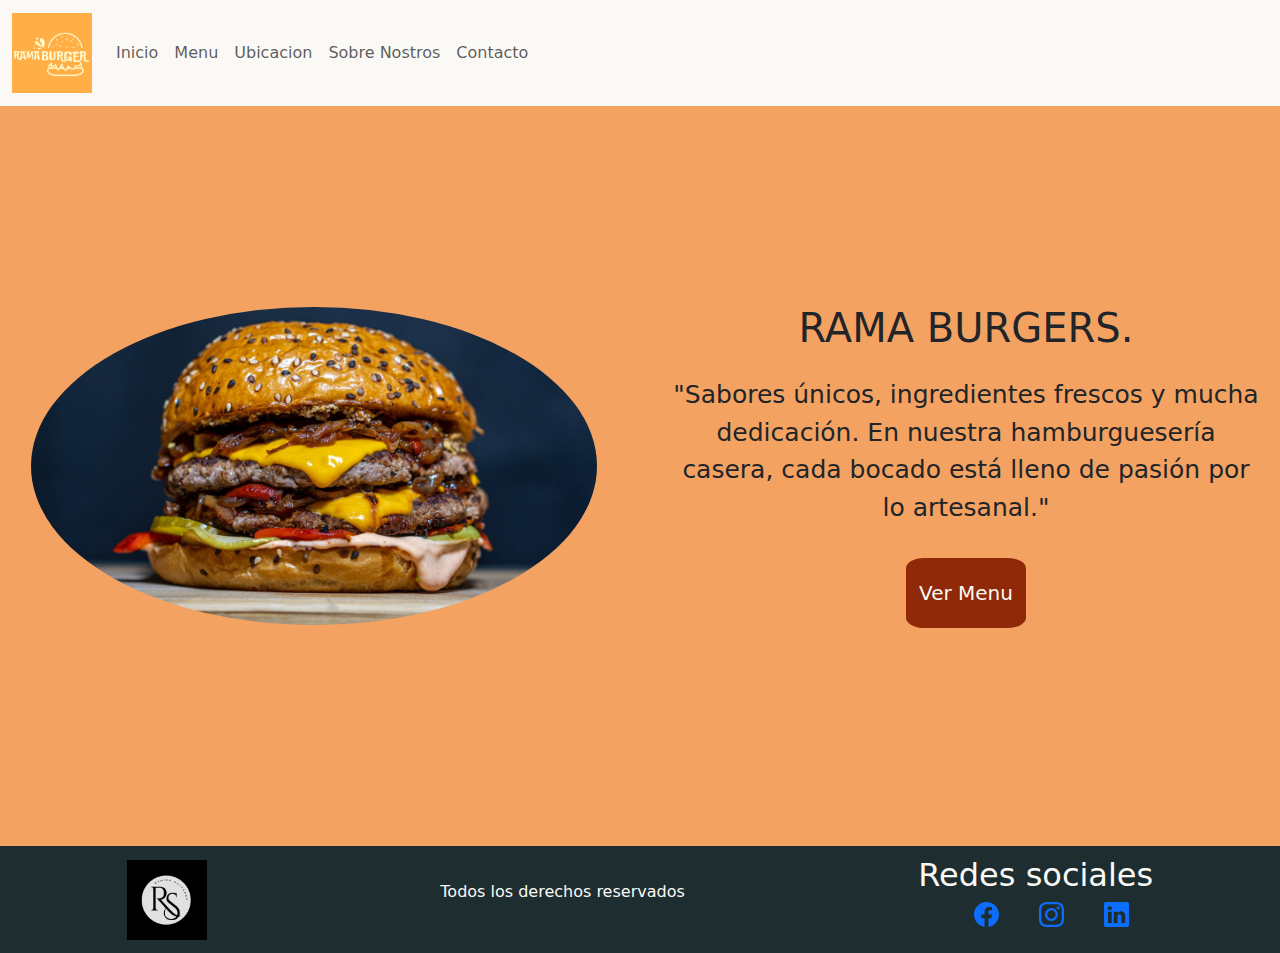
<file: index.html>
<!DOCTYPE html>
<html lang="en">
<head>
    <meta charset="UTF-8">
    <meta name="viewport" content="width=device-width, initial-scale=1.0">
    <title>Inicio</title>

    <!-- link css -->
    <link rel="stylesheet" href="css/main.css">

    <!-- link bootstrap -->
    <link href="https://cdn.jsdelivr.net/npm/bootstrap@5.3.3/dist/css/bootstrap.min.css" rel="stylesheet" integrity="sha384-QWTKZyjpPEjISv5WaRU9OFeRpok6YctnYmDr5pNlyT2bRjXh0JMhjY6hW+ALEwIH" crossorigin="anonymous">


</head>
<body class="body-bg">

    <!-- header barra de navegacion -->

    <nav class="navbar navbar-expand-lg bg-header">
        <div class="container-fluid">
            <a class="navbar-brand" href="#">
                <img src="img/ramaburger_logo.png" alt="Logo hamburgueseria RamaBurger" class="logo-rm">
            </a>
            <button class="navbar-toggler" type="button" data-bs-toggle="collapse" data-bs-target="#navbarSupportedContent" aria-controls="navbarSupportedContent" aria-expanded="false" aria-label="Toggle navigation">
                <span class="navbar-toggler-icon"></span>
            </button>
            <div class="collapse navbar-collapse" id="navbarSupportedContent">
                <ul class="navbar-nav me-auto mb-2 mb-lg-0">
                    <li class="nav-item">
                        <a class="nav-link" href="index.html">Inicio</a>
                    </li>
                    <li class="nav-item">
                        <a class="nav-link" href="pages/menu.html">Menu</a>
                    </li>
                    <li class="nav-item">
                        <a class="nav-link" href="pages/ubicacion.html">Ubicacion</a>
                    </li>
                    <li class="nav-item">
                        <a class="nav-link" href="pages/sobre.html">Sobre Nostros</a>
                    </li>
                    <li class="nav-item">
                        <a class="nav-link" href="pages/contacto.html">Contacto</a>
                    </li>
                </ul>
            </div>
        </div>
    </nav>

    <!-- Main -->
    <main class="main-index">
        <div class="imagen-main">
            <img src="img/hm-main.jpg" alt="Imagen de presentacion de hamburgueseria">
        </div>
        <div class="text-main">
            <h1>RAMA BURGERS.</h1>
            <p>"Sabores únicos, ingredientes frescos y mucha dedicación. En nuestra hamburguesería casera, cada bocado está lleno de pasión por lo artesanal."</p>
            <button><a href="pages/menu.html">Ver Menu</a></button>
        </div>
    </main>

    <!-- footer -->
    <footer>
        <div class="logo-footer">
            <img src="img/logo-footer.png" alt="Imagen de logo de marca del desarrollador">
        </div>
        <div>
            <p>Todos los derechos reservados</p>
        </div>
        <div class="redes">
            <h2>Redes sociales</h2>
            <ul>
                <li><a href="https://www.facebook.com/?locale=es_LA" target="_blank"><svg xmlns="http://www.w3.org/2000/svg" width="25" height="25" fill="currentColor" class="bi bi-facebook" viewBox="0 0 16 16">
                    <path d="M16 8.049c0-4.446-3.582-8.05-8-8.05C3.58 0-.002 3.603-.002 8.05c0 4.017 2.926 7.347 6.75 7.951v-5.625h-2.03V8.05H6.75V6.275c0-2.017 1.195-3.131 3.022-3.131.876 0 1.791.157 1.791.157v1.98h-1.009c-.993 0-1.303.621-1.303 1.258v1.51h2.218l-.354 2.326H9.25V16c3.824-.604 6.75-3.934 6.75-7.951"/>
                  </svg></a></li>
                <li><a href="https://www.instagram.com/?hl=es" target="_blank"><svg xmlns="http://www.w3.org/2000/svg" width="25" height="25" fill="currentColor" class="bi bi-instagram" viewBox="0 0 16 16">
                    <path d="M8 0C5.829 0 5.556.01 4.703.048 3.85.088 3.269.222 2.76.42a3.9 3.9 0 0 0-1.417.923A3.9 3.9 0 0 0 .42 2.76C.222 3.268.087 3.85.048 4.7.01 5.555 0 5.827 0 8.001c0 2.172.01 2.444.048 3.297.04.852.174 1.433.372 1.942.205.526.478.972.923 1.417.444.445.89.719 1.416.923.51.198 1.09.333 1.942.372C5.555 15.99 5.827 16 8 16s2.444-.01 3.298-.048c.851-.04 1.434-.174 1.943-.372a3.9 3.9 0 0 0 1.416-.923c.445-.445.718-.891.923-1.417.197-.509.332-1.09.372-1.942C15.99 10.445 16 10.173 16 8s-.01-2.445-.048-3.299c-.04-.851-.175-1.433-.372-1.941a3.9 3.9 0 0 0-.923-1.417A3.9 3.9 0 0 0 13.24.42c-.51-.198-1.092-.333-1.943-.372C10.443.01 10.172 0 7.998 0zm-.717 1.442h.718c2.136 0 2.389.007 3.232.046.78.035 1.204.166 1.486.275.373.145.64.319.92.599s.453.546.598.92c.11.281.24.705.275 1.485.039.843.047 1.096.047 3.231s-.008 2.389-.047 3.232c-.035.78-.166 1.203-.275 1.485a2.5 2.5 0 0 1-.599.919c-.28.28-.546.453-.92.598-.28.11-.704.24-1.485.276-.843.038-1.096.047-3.232.047s-2.39-.009-3.233-.047c-.78-.036-1.203-.166-1.485-.276a2.5 2.5 0 0 1-.92-.598 2.5 2.5 0 0 1-.6-.92c-.109-.281-.24-.705-.275-1.485-.038-.843-.046-1.096-.046-3.233s.008-2.388.046-3.231c.036-.78.166-1.204.276-1.486.145-.373.319-.64.599-.92s.546-.453.92-.598c.282-.11.705-.24 1.485-.276.738-.034 1.024-.044 2.515-.045zm4.988 1.328a.96.96 0 1 0 0 1.92.96.96 0 0 0 0-1.92m-4.27 1.122a4.109 4.109 0 1 0 0 8.217 4.109 4.109 0 0 0 0-8.217m0 1.441a2.667 2.667 0 1 1 0 5.334 2.667 2.667 0 0 1 0-5.334"/>
                  </svg></a></li>
                <li><a href="https://ar.linkedin.com" target="_blank"><svg xmlns="http://www.w3.org/2000/svg" width="25" height="25" fill="currentColor" class="bi bi-linkedin" viewBox="0 0 16 16">
                    <path d="M0 1.146C0 .513.526 0 1.175 0h13.65C15.474 0 16 .513 16 1.146v13.708c0 .633-.526 1.146-1.175 1.146H1.175C.526 16 0 15.487 0 14.854zm4.943 12.248V6.169H2.542v7.225zm-1.2-8.212c.837 0 1.358-.554 1.358-1.248-.015-.709-.52-1.248-1.342-1.248S2.4 3.226 2.4 3.934c0 .694.521 1.248 1.327 1.248zm4.908 8.212V9.359c0-.216.016-.432.08-.586.173-.431.568-.878 1.232-.878.869 0 1.216.662 1.216 1.634v3.865h2.401V9.25c0-2.22-1.184-3.252-2.764-3.252-1.274 0-1.845.7-2.165 1.193v.025h-.016l.016-.025V6.169h-2.4c.03.678 0 7.225 0 7.225z"/>
                  </svg></a></li>
            </ul>
        </div>
    </footer>























    <!-- script bootstrap -->
    <script src="https://cdn.jsdelivr.net/npm/bootstrap@5.3.3/dist/js/bootstrap.bundle.min.js" integrity="sha384-YvpcrYf0tY3lHB60NNkmXc5s9fDVZLESaAA55NDzOxhy9GkcIdslK1eN7N6jIeHz" crossorigin="anonymous"></script>
</body>
</html>
</file>
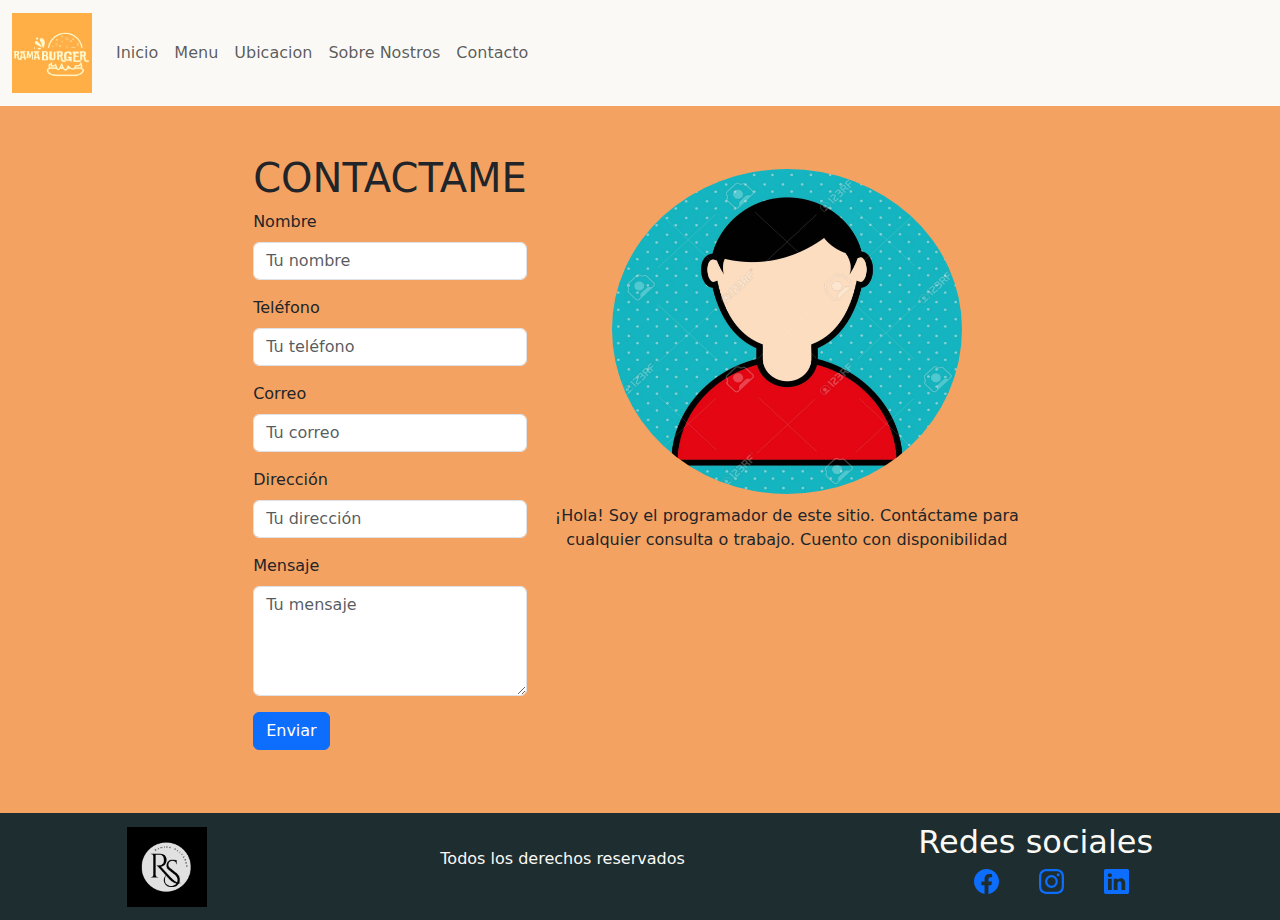
<file: pages/contacto.html>
<!DOCTYPE html>
<html lang="en">
<head>
    <meta charset="UTF-8">
    <meta name="viewport" content="width=device-width, initial-scale=1.0">
    <title>Contacto</title>

    <!-- link css -->
    <link rel="stylesheet" href="../css/main.css">
    <!-- link bootstrap -->
    <link href="https://cdn.jsdelivr.net/npm/bootstrap@5.3.3/dist/css/bootstrap.min.css" rel="stylesheet" integrity="sha384-QWTKZyjpPEjISv5WaRU9OFeRpok6YctnYmDr5pNlyT2bRjXh0JMhjY6hW+ALEwIH" crossorigin="anonymous">
    
</head>
<body class="body-bg">

    <!-- HEADER -->
    <nav class="navbar navbar-expand-lg bg-header">
        <div class="container-fluid">
            <a class="navbar-brand" href="#">
                <img src="../img/ramaburger_logo.png" alt="Logo hamburgueseria RamaBurger" class="logo-rm">
            </a>
            <button class="navbar-toggler" type="button" data-bs-toggle="collapse" data-bs-target="#navbarSupportedContent" aria-controls="navbarSupportedContent" aria-expanded="false" aria-label="Toggle navigation">
                <span class="navbar-toggler-icon"></span>
            </button>
            <div class="collapse navbar-collapse" id="navbarSupportedContent">
                <ul class="navbar-nav me-auto mb-2 mb-lg-0">
                    <li class="nav-item">
                        <a class="nav-link" href="../index.html">Inicio</a>
                    </li>
                    <li class="nav-item">
                        <a class="nav-link" href="menu.html ">Menu</a>
                    </li>
                    <li class="nav-item">
                        <a class="nav-link" href="ubicacion.html">Ubicacion</a>
                    </li>
                    <li class="nav-item">
                        <a class="nav-link" href="sobre.html">Sobre Nostros</a>
                    </li>
                    <li class="nav-item">
                        <a class="nav-link" href="contacto.html">Contacto</a>
                    </li>
                </ul>
            </div>
        </div>
    </nav>




    <!-- MAIN -->
    <main class="main-contacto">
        <div class="cont-contacto">
            <div>
                <form action="">
                    <h1>CONTACTAME</h1>
                    <div class="mb-3">
                        <label for="name" class="form-label">Nombre</label>
                        <input type="text" class="form-control" id="name" placeholder="Tu nombre">
                    </div>
                    <div class="mb-3">
                        <label for="phone" class="form-label">Teléfono</label>
                        <input type="tel" class="form-control" id="phone" placeholder="Tu teléfono">
                    </div>
                    <div class="mb-3">
                        <label for="email" class="form-label">Correo</label>
                        <input type="email" class="form-control" id="email" placeholder="Tu correo">
                    </div>
                    <div class="mb-3">
                        <label for="address" class="form-label">Dirección</label>
                        <input type="text" class="form-control" id="address" placeholder="Tu dirección">
                    </div>
                    <div class="mb-3">
                        <label for="message" class="form-label">Mensaje</label>
                        <textarea class="form-control" id="message" rows="4" placeholder="Tu mensaje"></textarea>
                    </div>
                    <button type="submit" class="btn btn-primary">Enviar</button>
                </form>
            </div>
            <div class="img-cont">
                <img src="../img/avatar.jpg" alt="Imagen animada del avatar para la seccion contacto" class="avatar">
                <p class="texto-cont">¡Hola! Soy el programador de este sitio. Contáctame para cualquier consulta o trabajo. Cuento con disponibilidad</p>
            </div>
        </div>

    </main>    



    <!-- FOOTER -->

    <footer>
        <div class="logo-footer">
            <img src="../img/logo-footer.png" alt="Imagen de logo de marca del desarrollador">
        </div>
        <div>
            <p>Todos los derechos reservados</p>
        </div>
        <div class="redes">
            <h2>Redes sociales</h2>
            <ul>
                <li><a href="https://www.facebook.com/?locale=es_LA" target="_blank"><svg xmlns="http://www.w3.org/2000/svg" width="25" height="25" fill="currentColor" class="bi bi-facebook" viewBox="0 0 16 16">
                    <path d="M16 8.049c0-4.446-3.582-8.05-8-8.05C3.58 0-.002 3.603-.002 8.05c0 4.017 2.926 7.347 6.75 7.951v-5.625h-2.03V8.05H6.75V6.275c0-2.017 1.195-3.131 3.022-3.131.876 0 1.791.157 1.791.157v1.98h-1.009c-.993 0-1.303.621-1.303 1.258v1.51h2.218l-.354 2.326H9.25V16c3.824-.604 6.75-3.934 6.75-7.951"/>
                  </svg></a></li>
                <li><a href="https://www.instagram.com/?hl=es" target="_blank"><svg xmlns="http://www.w3.org/2000/svg" width="25" height="25" fill="currentColor" class="bi bi-instagram" viewBox="0 0 16 16">
                    <path d="M8 0C5.829 0 5.556.01 4.703.048 3.85.088 3.269.222 2.76.42a3.9 3.9 0 0 0-1.417.923A3.9 3.9 0 0 0 .42 2.76C.222 3.268.087 3.85.048 4.7.01 5.555 0 5.827 0 8.001c0 2.172.01 2.444.048 3.297.04.852.174 1.433.372 1.942.205.526.478.972.923 1.417.444.445.89.719 1.416.923.51.198 1.09.333 1.942.372C5.555 15.99 5.827 16 8 16s2.444-.01 3.298-.048c.851-.04 1.434-.174 1.943-.372a3.9 3.9 0 0 0 1.416-.923c.445-.445.718-.891.923-1.417.197-.509.332-1.09.372-1.942C15.99 10.445 16 10.173 16 8s-.01-2.445-.048-3.299c-.04-.851-.175-1.433-.372-1.941a3.9 3.9 0 0 0-.923-1.417A3.9 3.9 0 0 0 13.24.42c-.51-.198-1.092-.333-1.943-.372C10.443.01 10.172 0 7.998 0zm-.717 1.442h.718c2.136 0 2.389.007 3.232.046.78.035 1.204.166 1.486.275.373.145.64.319.92.599s.453.546.598.92c.11.281.24.705.275 1.485.039.843.047 1.096.047 3.231s-.008 2.389-.047 3.232c-.035.78-.166 1.203-.275 1.485a2.5 2.5 0 0 1-.599.919c-.28.28-.546.453-.92.598-.28.11-.704.24-1.485.276-.843.038-1.096.047-3.232.047s-2.39-.009-3.233-.047c-.78-.036-1.203-.166-1.485-.276a2.5 2.5 0 0 1-.92-.598 2.5 2.5 0 0 1-.6-.92c-.109-.281-.24-.705-.275-1.485-.038-.843-.046-1.096-.046-3.233s.008-2.388.046-3.231c.036-.78.166-1.204.276-1.486.145-.373.319-.64.599-.92s.546-.453.92-.598c.282-.11.705-.24 1.485-.276.738-.034 1.024-.044 2.515-.045zm4.988 1.328a.96.96 0 1 0 0 1.92.96.96 0 0 0 0-1.92m-4.27 1.122a4.109 4.109 0 1 0 0 8.217 4.109 4.109 0 0 0 0-8.217m0 1.441a2.667 2.667 0 1 1 0 5.334 2.667 2.667 0 0 1 0-5.334"/>
                  </svg></a></li>
                <li><a href="https://ar.linkedin.com" target="_blank"><svg xmlns="http://www.w3.org/2000/svg" width="25" height="25" fill="currentColor" class="bi bi-linkedin" viewBox="0 0 16 16">
                    <path d="M0 1.146C0 .513.526 0 1.175 0h13.65C15.474 0 16 .513 16 1.146v13.708c0 .633-.526 1.146-1.175 1.146H1.175C.526 16 0 15.487 0 14.854zm4.943 12.248V6.169H2.542v7.225zm-1.2-8.212c.837 0 1.358-.554 1.358-1.248-.015-.709-.52-1.248-1.342-1.248S2.4 3.226 2.4 3.934c0 .694.521 1.248 1.327 1.248zm4.908 8.212V9.359c0-.216.016-.432.08-.586.173-.431.568-.878 1.232-.878.869 0 1.216.662 1.216 1.634v3.865h2.401V9.25c0-2.22-1.184-3.252-2.764-3.252-1.274 0-1.845.7-2.165 1.193v.025h-.016l.016-.025V6.169h-2.4c.03.678 0 7.225 0 7.225z"/>
                  </svg></a></li>
            </ul>
        </div>
    </footer>

    <!-- script bt -->
    <script src="https://cdn.jsdelivr.net/npm/bootstrap@5.3.3/dist/js/bootstrap.bundle.min.js" integrity="sha384-YvpcrYf0tY3lHB60NNkmXc5s9fDVZLESaAA55NDzOxhy9GkcIdslK1eN7N6jIeHz" crossorigin="anonymous"></script>

</body>
</html>
</file>
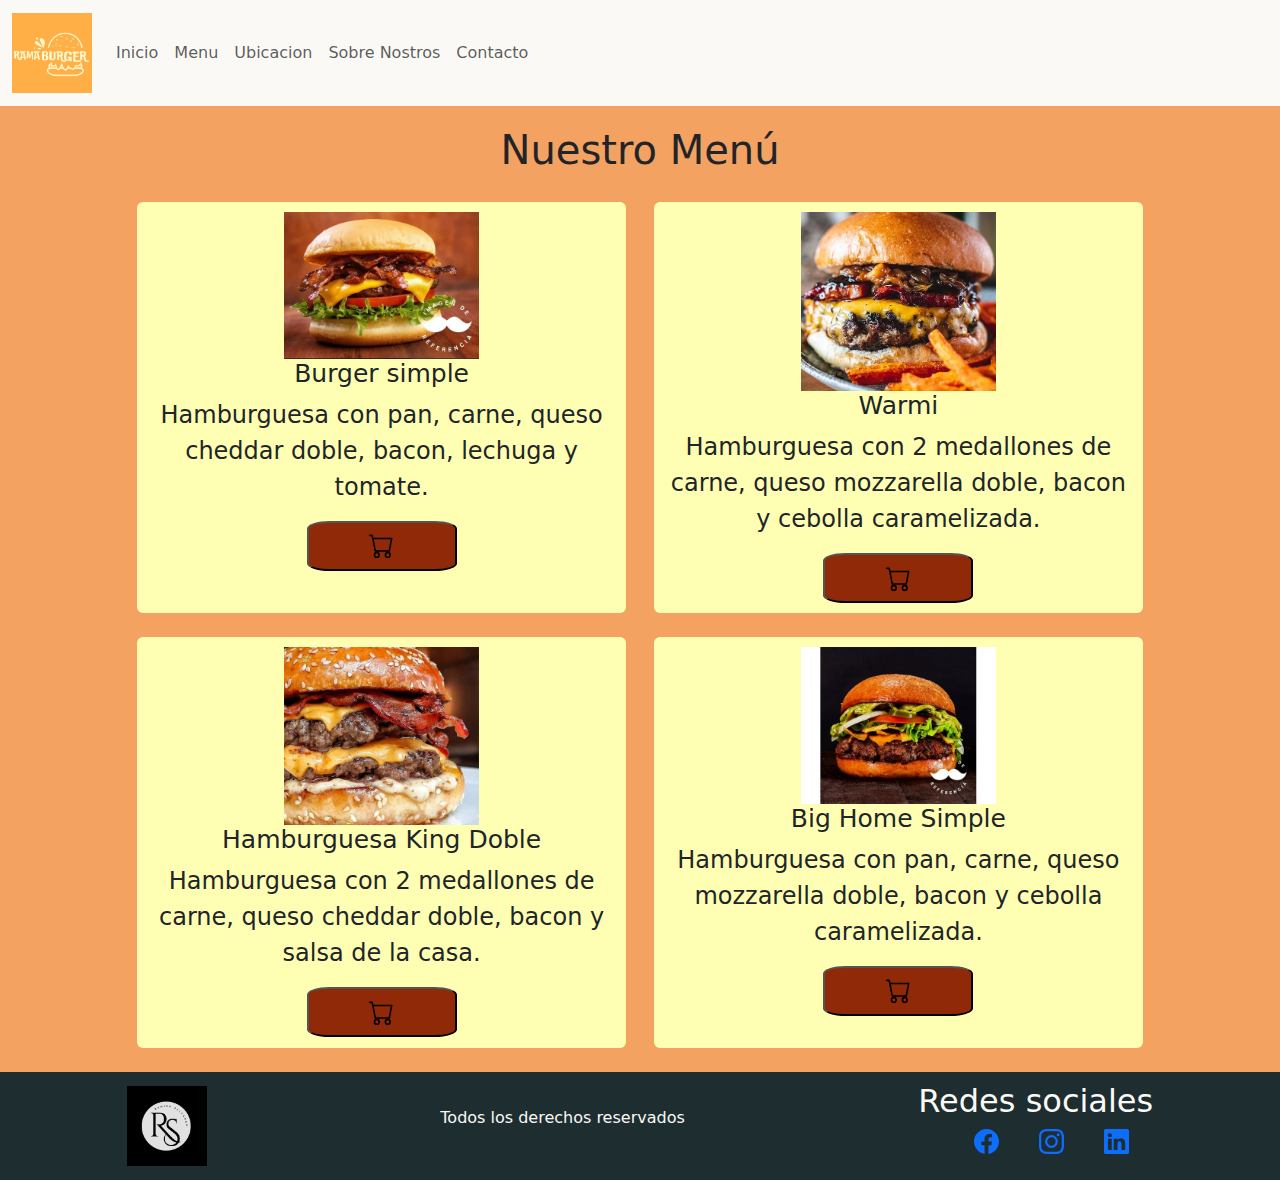
<file: pages/menu.html>
<!DOCTYPE html>
<html lang="en">
<head>
    <meta charset="UTF-8">
    <meta name="viewport" content="width=device-width, initial-scale=1.0">
    <title>Menu</title>

    <!-- link css -->
     <link rel="stylesheet" href="../css/main.css">
    <!-- link bootstrap -->
    <link href="https://cdn.jsdelivr.net/npm/bootstrap@5.3.3/dist/css/bootstrap.min.css" rel="stylesheet" integrity="sha384-QWTKZyjpPEjISv5WaRU9OFeRpok6YctnYmDr5pNlyT2bRjXh0JMhjY6hW+ALEwIH" crossorigin="anonymous">
</head>
<body class="body-bg">

    <!-- HEADER -->
    <nav class="navbar navbar-expand-lg bg-header">
        <div class="container-fluid">
            <a class="navbar-brand" href="#">
                <img src="../img/ramaburger_logo.png" alt="Logo hamburgueseria RamaBurger" class="logo-rm">
            </a>
            <button class="navbar-toggler" type="button" data-bs-toggle="collapse" data-bs-target="#navbarSupportedContent" aria-controls="navbarSupportedContent" aria-expanded="false" aria-label="Toggle navigation">
                <span class="navbar-toggler-icon"></span>
            </button>
            <div class="collapse navbar-collapse" id="navbarSupportedContent">
                <ul class="navbar-nav me-auto mb-2 mb-lg-0">
                    <li class="nav-item">
                        <a class="nav-link" href="../index.html">Inicio</a>
                    </li>
                    <li class="nav-item">
                        <a class="nav-link" href="menu.html ">Menu</a>
                    </li>
                    <li class="nav-item">
                        <a class="nav-link" href="ubicacion.html">Ubicacion</a>
                    </li>
                    <li class="nav-item">
                        <a class="nav-link" href="sobre.html">Sobre Nostros</a>
                    </li>
                    <li class="nav-item">
                        <a class="nav-link" href="contacto.html">Contacto</a>
                    </li>
                </ul>
            </div>
        </div>
    </nav>


    <!-- MAIN -->

    <main class="main-menu">
        <h1 class="titulo-menu">Nuestro Menú</h1>
        <div class="menu">
            <div class="card">
                <img src="../img/burger1.webp" alt="Imagen de hamburguesa simple">
                <div class="text-card">
                    <h2>Burger simple</h2>
                    <p>Hamburguesa con pan, carne, queso cheddar doble, bacon, lechuga y tomate.</p>
                </div>
                <button class="boton-card"><a href=""><img src="../img/cart.svg" alt=""></a></button>
            </div>
            <div class="card">
                <img src="../img/burger2.webp" alt="Imagen de hamburguesa Warmi">
                <div class="text-card">
                    <h2>Warmi</h2>
                    <p>Hamburguesa con 2 medallones de carne, queso mozzarella doble, bacon y cebolla caramelizada.</p>
                </div>
                <button class="boton-card"><a href=""><img src="../img/cart.svg" alt=""></a></button>
            </div>
            <div class="card">
                <img src="../img/burger3.webp" alt="Imagen de hamburguesa King Doble">
                <div class="text-card">
                    <h2>Hamburguesa King Doble</h2>
                    <p>Hamburguesa con 2 medallones de carne, queso cheddar doble, bacon y salsa de la casa.</p>
                </div>
                <button class="boton-card"><a href=""><img src="../img/cart.svg" alt=""></a></button>
            </div>
            <div class="card">
                <img src="../img/burger4.webp" alt="Imagen de hamburguesa Big Home Simple">
                <div class="text-card">
                    <h2>Big Home Simple</h2>
                    <p>Hamburguesa con pan, carne, queso mozzarella doble, bacon y cebolla caramelizada.</p>
                </div>
                <button class="boton-card"><a href=""><img src="../img/cart.svg" alt=""></a></button>
            </div>
        </div>
    </main>


    <!-- FOOTER -->

    <footer>
        <div class="logo-footer">
            <img src="../img/logo-footer.png" alt="Imagen de logo de marca del desarrollador">
        </div>
        <div>
            <p>Todos los derechos reservados</p>
        </div>
        <div class="redes">
            <h2>Redes sociales</h2>
            <ul>
                <li><a href="https://www.facebook.com/?locale=es_LA" target="_blank"><svg xmlns="http://www.w3.org/2000/svg" width="25" height="25" fill="currentColor" class="bi bi-facebook" viewBox="0 0 16 16">
                    <path d="M16 8.049c0-4.446-3.582-8.05-8-8.05C3.58 0-.002 3.603-.002 8.05c0 4.017 2.926 7.347 6.75 7.951v-5.625h-2.03V8.05H6.75V6.275c0-2.017 1.195-3.131 3.022-3.131.876 0 1.791.157 1.791.157v1.98h-1.009c-.993 0-1.303.621-1.303 1.258v1.51h2.218l-.354 2.326H9.25V16c3.824-.604 6.75-3.934 6.75-7.951"/>
                  </svg></a></li>
                <li><a href="https://www.instagram.com/?hl=es" target="_blank"><svg xmlns="http://www.w3.org/2000/svg" width="25" height="25" fill="currentColor" class="bi bi-instagram" viewBox="0 0 16 16">
                    <path d="M8 0C5.829 0 5.556.01 4.703.048 3.85.088 3.269.222 2.76.42a3.9 3.9 0 0 0-1.417.923A3.9 3.9 0 0 0 .42 2.76C.222 3.268.087 3.85.048 4.7.01 5.555 0 5.827 0 8.001c0 2.172.01 2.444.048 3.297.04.852.174 1.433.372 1.942.205.526.478.972.923 1.417.444.445.89.719 1.416.923.51.198 1.09.333 1.942.372C5.555 15.99 5.827 16 8 16s2.444-.01 3.298-.048c.851-.04 1.434-.174 1.943-.372a3.9 3.9 0 0 0 1.416-.923c.445-.445.718-.891.923-1.417.197-.509.332-1.09.372-1.942C15.99 10.445 16 10.173 16 8s-.01-2.445-.048-3.299c-.04-.851-.175-1.433-.372-1.941a3.9 3.9 0 0 0-.923-1.417A3.9 3.9 0 0 0 13.24.42c-.51-.198-1.092-.333-1.943-.372C10.443.01 10.172 0 7.998 0zm-.717 1.442h.718c2.136 0 2.389.007 3.232.046.78.035 1.204.166 1.486.275.373.145.64.319.92.599s.453.546.598.92c.11.281.24.705.275 1.485.039.843.047 1.096.047 3.231s-.008 2.389-.047 3.232c-.035.78-.166 1.203-.275 1.485a2.5 2.5 0 0 1-.599.919c-.28.28-.546.453-.92.598-.28.11-.704.24-1.485.276-.843.038-1.096.047-3.232.047s-2.39-.009-3.233-.047c-.78-.036-1.203-.166-1.485-.276a2.5 2.5 0 0 1-.92-.598 2.5 2.5 0 0 1-.6-.92c-.109-.281-.24-.705-.275-1.485-.038-.843-.046-1.096-.046-3.233s.008-2.388.046-3.231c.036-.78.166-1.204.276-1.486.145-.373.319-.64.599-.92s.546-.453.92-.598c.282-.11.705-.24 1.485-.276.738-.034 1.024-.044 2.515-.045zm4.988 1.328a.96.96 0 1 0 0 1.92.96.96 0 0 0 0-1.92m-4.27 1.122a4.109 4.109 0 1 0 0 8.217 4.109 4.109 0 0 0 0-8.217m0 1.441a2.667 2.667 0 1 1 0 5.334 2.667 2.667 0 0 1 0-5.334"/>
                  </svg></a></li>
                <li><a href="https://ar.linkedin.com" target="_blank"><svg xmlns="http://www.w3.org/2000/svg" width="25" height="25" fill="currentColor" class="bi bi-linkedin" viewBox="0 0 16 16">
                    <path d="M0 1.146C0 .513.526 0 1.175 0h13.65C15.474 0 16 .513 16 1.146v13.708c0 .633-.526 1.146-1.175 1.146H1.175C.526 16 0 15.487 0 14.854zm4.943 12.248V6.169H2.542v7.225zm-1.2-8.212c.837 0 1.358-.554 1.358-1.248-.015-.709-.52-1.248-1.342-1.248S2.4 3.226 2.4 3.934c0 .694.521 1.248 1.327 1.248zm4.908 8.212V9.359c0-.216.016-.432.08-.586.173-.431.568-.878 1.232-.878.869 0 1.216.662 1.216 1.634v3.865h2.401V9.25c0-2.22-1.184-3.252-2.764-3.252-1.274 0-1.845.7-2.165 1.193v.025h-.016l.016-.025V6.169h-2.4c.03.678 0 7.225 0 7.225z"/>
                  </svg></a></li>
            </ul>
        </div>
    </footer>













    <!-- script bt -->
    <script src="https://cdn.jsdelivr.net/npm/bootstrap@5.3.3/dist/js/bootstrap.bundle.min.js" integrity="sha384-YvpcrYf0tY3lHB60NNkmXc5s9fDVZLESaAA55NDzOxhy9GkcIdslK1eN7N6jIeHz" crossorigin="anonymous"></script>
</body>
</html>
</file>
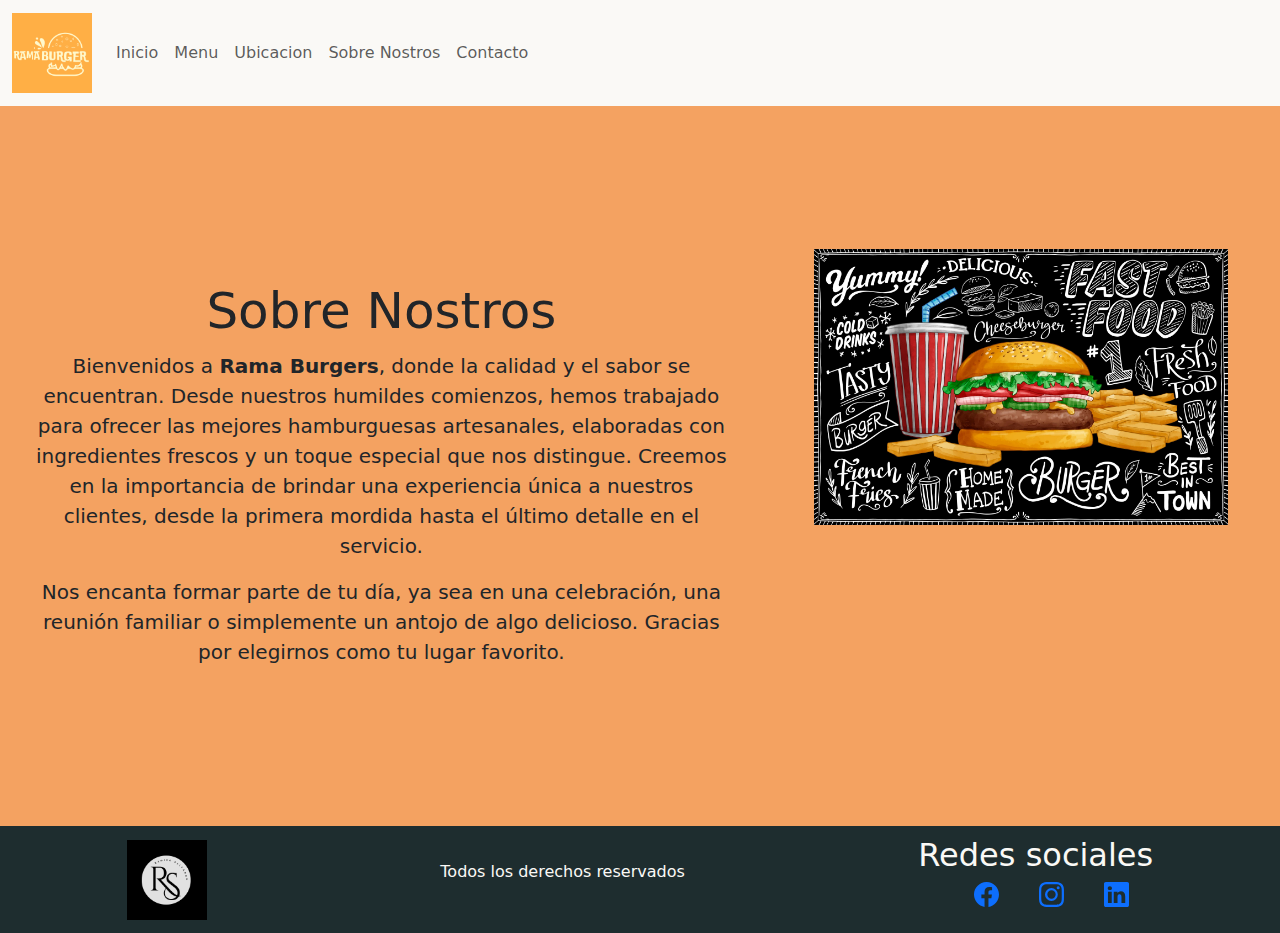
<file: pages/sobre.html>
<!DOCTYPE html>
<html lang="en">
<head>
    <meta charset="UTF-8">
    <meta name="viewport" content="width=device-width, initial-scale=1.0">
    <title>Document</title>

    <!-- link css -->
    <link rel="stylesheet" href="../css/main.css">
    <!-- link bootstrap -->
    <link href="https://cdn.jsdelivr.net/npm/bootstrap@5.3.3/dist/css/bootstrap.min.css" rel="stylesheet" integrity="sha384-QWTKZyjpPEjISv5WaRU9OFeRpok6YctnYmDr5pNlyT2bRjXh0JMhjY6hW+ALEwIH" crossorigin="anonymous">
</head>
<body class="body-bg">

    <!-- HEADER -->
    <nav class="navbar navbar-expand-lg bg-header">
        <div class="container-fluid">
            <a class="navbar-brand" href="#">
                <img src="../img/ramaburger_logo.png" alt="Logo hamburgueseria RamaBurger" class="logo-rm">
            </a>
            <button class="navbar-toggler" type="button" data-bs-toggle="collapse" data-bs-target="#navbarSupportedContent" aria-controls="navbarSupportedContent" aria-expanded="false" aria-label="Toggle navigation">
                <span class="navbar-toggler-icon"></span>
            </button>
            <div class="collapse navbar-collapse" id="navbarSupportedContent">
                <ul class="navbar-nav me-auto mb-2 mb-lg-0">
                    <li class="nav-item">
                        <a class="nav-link" href="../index.html">Inicio</a>
                    </li>
                    <li class="nav-item">
                        <a class="nav-link" href="menu.html ">Menu</a>
                    </li>
                    <li class="nav-item">
                        <a class="nav-link" href="ubicacion.html">Ubicacion</a>
                    </li>
                    <li class="nav-item">
                        <a class="nav-link" href="sobre.html">Sobre Nostros</a>
                    </li>
                    <li class="nav-item">
                        <a class="nav-link" href="contacto.html">Contacto</a>
                    </li>
                </ul>
            </div>
        </div>
    </nav>

    <!-- MAIN -->
    <main class="main-about">
        <div class="cont-about">
            <div class="text-about">
                <h1>Sobre Nostros</h1>
                <p>
                    Bienvenidos a <strong>Rama Burgers</strong>, donde la calidad y el sabor se encuentran. Desde nuestros humildes comienzos, 
                    hemos trabajado para ofrecer las mejores hamburguesas artesanales, elaboradas con ingredientes frescos y un toque especial 
                    que nos distingue. Creemos en la importancia de brindar una experiencia única a nuestros clientes, desde la primera mordida 
                    hasta el último detalle en el servicio.
                </p>
                <p>
                    Nos encanta formar parte de tu día, ya sea en una celebración, una reunión familiar o simplemente un antojo de algo delicioso. 
                    Gracias por elegirnos como tu lugar favorito.
                </p>
            </div>
            <div class="img-about">
                <img src="../img/5193124.jpg" alt="Imagen animada para la seccion Sobre Nosotros">
            </div>
        </div>
    </main>


    <!-- FOOTER -->

    <footer>
        <div class="logo-footer">
            <img src="../img/logo-footer.png" alt="Imagen de logo de marca del desarrollador">
        </div>
        <div>
            <p>Todos los derechos reservados</p>
        </div>
        <div class="redes">
            <h2>Redes sociales</h2>
            <ul>
                <li><a href="https://www.facebook.com/?locale=es_LA" target="_blank"><svg xmlns="http://www.w3.org/2000/svg" width="25" height="25" fill="currentColor" class="bi bi-facebook" viewBox="0 0 16 16">
                    <path d="M16 8.049c0-4.446-3.582-8.05-8-8.05C3.58 0-.002 3.603-.002 8.05c0 4.017 2.926 7.347 6.75 7.951v-5.625h-2.03V8.05H6.75V6.275c0-2.017 1.195-3.131 3.022-3.131.876 0 1.791.157 1.791.157v1.98h-1.009c-.993 0-1.303.621-1.303 1.258v1.51h2.218l-.354 2.326H9.25V16c3.824-.604 6.75-3.934 6.75-7.951"/>
                  </svg></a></li>
                <li><a href="https://www.instagram.com/?hl=es" target="_blank"><svg xmlns="http://www.w3.org/2000/svg" width="25" height="25" fill="currentColor" class="bi bi-instagram" viewBox="0 0 16 16">
                    <path d="M8 0C5.829 0 5.556.01 4.703.048 3.85.088 3.269.222 2.76.42a3.9 3.9 0 0 0-1.417.923A3.9 3.9 0 0 0 .42 2.76C.222 3.268.087 3.85.048 4.7.01 5.555 0 5.827 0 8.001c0 2.172.01 2.444.048 3.297.04.852.174 1.433.372 1.942.205.526.478.972.923 1.417.444.445.89.719 1.416.923.51.198 1.09.333 1.942.372C5.555 15.99 5.827 16 8 16s2.444-.01 3.298-.048c.851-.04 1.434-.174 1.943-.372a3.9 3.9 0 0 0 1.416-.923c.445-.445.718-.891.923-1.417.197-.509.332-1.09.372-1.942C15.99 10.445 16 10.173 16 8s-.01-2.445-.048-3.299c-.04-.851-.175-1.433-.372-1.941a3.9 3.9 0 0 0-.923-1.417A3.9 3.9 0 0 0 13.24.42c-.51-.198-1.092-.333-1.943-.372C10.443.01 10.172 0 7.998 0zm-.717 1.442h.718c2.136 0 2.389.007 3.232.046.78.035 1.204.166 1.486.275.373.145.64.319.92.599s.453.546.598.92c.11.281.24.705.275 1.485.039.843.047 1.096.047 3.231s-.008 2.389-.047 3.232c-.035.78-.166 1.203-.275 1.485a2.5 2.5 0 0 1-.599.919c-.28.28-.546.453-.92.598-.28.11-.704.24-1.485.276-.843.038-1.096.047-3.232.047s-2.39-.009-3.233-.047c-.78-.036-1.203-.166-1.485-.276a2.5 2.5 0 0 1-.92-.598 2.5 2.5 0 0 1-.6-.92c-.109-.281-.24-.705-.275-1.485-.038-.843-.046-1.096-.046-3.233s.008-2.388.046-3.231c.036-.78.166-1.204.276-1.486.145-.373.319-.64.599-.92s.546-.453.92-.598c.282-.11.705-.24 1.485-.276.738-.034 1.024-.044 2.515-.045zm4.988 1.328a.96.96 0 1 0 0 1.92.96.96 0 0 0 0-1.92m-4.27 1.122a4.109 4.109 0 1 0 0 8.217 4.109 4.109 0 0 0 0-8.217m0 1.441a2.667 2.667 0 1 1 0 5.334 2.667 2.667 0 0 1 0-5.334"/>
                  </svg></a></li>
                <li><a href="https://ar.linkedin.com" target="_blank"><svg xmlns="http://www.w3.org/2000/svg" width="25" height="25" fill="currentColor" class="bi bi-linkedin" viewBox="0 0 16 16">
                    <path d="M0 1.146C0 .513.526 0 1.175 0h13.65C15.474 0 16 .513 16 1.146v13.708c0 .633-.526 1.146-1.175 1.146H1.175C.526 16 0 15.487 0 14.854zm4.943 12.248V6.169H2.542v7.225zm-1.2-8.212c.837 0 1.358-.554 1.358-1.248-.015-.709-.52-1.248-1.342-1.248S2.4 3.226 2.4 3.934c0 .694.521 1.248 1.327 1.248zm4.908 8.212V9.359c0-.216.016-.432.08-.586.173-.431.568-.878 1.232-.878.869 0 1.216.662 1.216 1.634v3.865h2.401V9.25c0-2.22-1.184-3.252-2.764-3.252-1.274 0-1.845.7-2.165 1.193v.025h-.016l.016-.025V6.169h-2.4c.03.678 0 7.225 0 7.225z"/>
                  </svg></a></li>
            </ul>
        </div>
    </footer>

    <!-- script bt -->
    <script src="https://cdn.jsdelivr.net/npm/bootstrap@5.3.3/dist/js/bootstrap.bundle.min.js" integrity="sha384-YvpcrYf0tY3lHB60NNkmXc5s9fDVZLESaAA55NDzOxhy9GkcIdslK1eN7N6jIeHz" crossorigin="anonymous"></script>

</body>
</html>
</file>
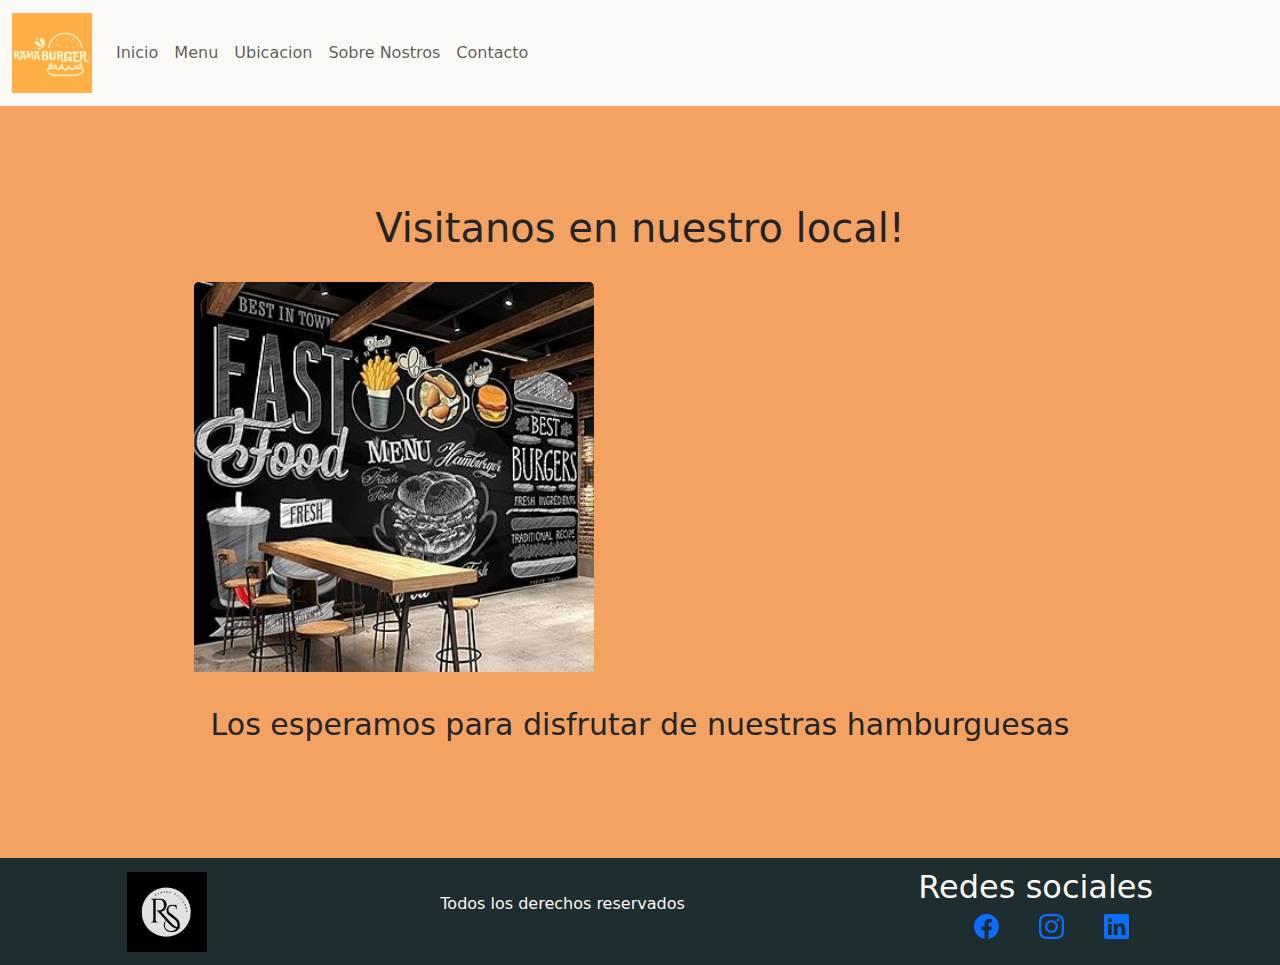
<file: pages/ubicacion.html>
<!DOCTYPE html>
<html lang="en">
<head>
    <meta charset="UTF-8">
    <meta name="viewport" content="width=device-width, initial-scale=1.0">
    <title>Ubicacion</title>

    <!-- link css -->
    <link rel="stylesheet" href="../css/main.css">
    <!-- link bootstrap -->
    <link href="https://cdn.jsdelivr.net/npm/bootstrap@5.3.3/dist/css/bootstrap.min.css" rel="stylesheet" integrity="sha384-QWTKZyjpPEjISv5WaRU9OFeRpok6YctnYmDr5pNlyT2bRjXh0JMhjY6hW+ALEwIH" crossorigin="anonymous">
</head>
<body class="body-bg">

    <!-- HEADER -->
    <nav class="navbar navbar-expand-lg bg-header">
        <div class="container-fluid">
            <a class="navbar-brand" href="#">
                <img src="../img/ramaburger_logo.png" alt="Logo hamburgueseria RamaBurger" class="logo-rm">
            </a>
            <button class="navbar-toggler" type="button" data-bs-toggle="collapse" data-bs-target="#navbarSupportedContent" aria-controls="navbarSupportedContent" aria-expanded="false" aria-label="Toggle navigation">
                <span class="navbar-toggler-icon"></span>
            </button>
            <div class="collapse navbar-collapse" id="navbarSupportedContent">
                <ul class="navbar-nav me-auto mb-2 mb-lg-0">
                    <li class="nav-item">
                        <a class="nav-link" href="../index.html">Inicio</a>
                    </li>
                    <li class="nav-item">
                        <a class="nav-link" href="menu.html ">Menu</a>
                    </li>
                    <li class="nav-item">
                        <a class="nav-link" href="ubicacion.html">Ubicacion</a>
                    </li>
                    <li class="nav-item">
                        <a class="nav-link" href="sobre.html">Sobre Nostros</a>
                    </li>
                    <li class="nav-item">
                        <a class="nav-link" href="contacto.html">Contacto</a>
                    </li>
                </ul>
            </div>
        </div>
    </nav>


    <!-- MAIN -->

    <main class="main-ubi">
        <div class="cont-ubi">
            <h1>Visitanos en nuestro local!</h1>
            
            <img src="../img/local.jpg" alt="Imagen del local de hamburguesas" >
            
            <iframe src="https://www.google.com/maps/embed?pb=!1m18!1m12!1m3!1d3640.101408080159!2d-65.31960308836959!3d-24.16817607829743!2m3!1f0!2f0!3f0!3m2!1i1024!2i768!4f13.1!3m3!1m2!1s0x941b0f2799702235%3A0xfb3391acaf4e65cf!2sLlama%20Burger!5e0!3m2!1ses-419!2sar!4v1738007667145!5m2!1ses-419!2sar" width="300" height="225" style="border:0;" allowfullscreen="" loading="lazy" referrerpolicy="no-referrer-when-downgrade" class="mapa"></iframe>
            <p>Los esperamos para disfrutar de nuestras hamburguesas</p>
        </div>
    </main>




    <!-- FOOTER -->

    <footer>
        <div class="logo-footer">
            <img src="../img/logo-footer.png" alt="Imagen de logo de marca del desarrollador">
        </div>
        <div>
            <p>Todos los derechos reservados</p>
        </div>
        <div class="redes">
            <h2>Redes sociales</h2>
            <ul>
                <li><a href="https://www.facebook.com/?locale=es_LA" target="_blank"><svg xmlns="http://www.w3.org/2000/svg" width="25" height="25" fill="currentColor" class="bi bi-facebook" viewBox="0 0 16 16">
                    <path d="M16 8.049c0-4.446-3.582-8.05-8-8.05C3.58 0-.002 3.603-.002 8.05c0 4.017 2.926 7.347 6.75 7.951v-5.625h-2.03V8.05H6.75V6.275c0-2.017 1.195-3.131 3.022-3.131.876 0 1.791.157 1.791.157v1.98h-1.009c-.993 0-1.303.621-1.303 1.258v1.51h2.218l-.354 2.326H9.25V16c3.824-.604 6.75-3.934 6.75-7.951"/>
                  </svg></a></li>
                <li><a href="https://www.instagram.com/?hl=es" target="_blank"><svg xmlns="http://www.w3.org/2000/svg" width="25" height="25" fill="currentColor" class="bi bi-instagram" viewBox="0 0 16 16">
                    <path d="M8 0C5.829 0 5.556.01 4.703.048 3.85.088 3.269.222 2.76.42a3.9 3.9 0 0 0-1.417.923A3.9 3.9 0 0 0 .42 2.76C.222 3.268.087 3.85.048 4.7.01 5.555 0 5.827 0 8.001c0 2.172.01 2.444.048 3.297.04.852.174 1.433.372 1.942.205.526.478.972.923 1.417.444.445.89.719 1.416.923.51.198 1.09.333 1.942.372C5.555 15.99 5.827 16 8 16s2.444-.01 3.298-.048c.851-.04 1.434-.174 1.943-.372a3.9 3.9 0 0 0 1.416-.923c.445-.445.718-.891.923-1.417.197-.509.332-1.09.372-1.942C15.99 10.445 16 10.173 16 8s-.01-2.445-.048-3.299c-.04-.851-.175-1.433-.372-1.941a3.9 3.9 0 0 0-.923-1.417A3.9 3.9 0 0 0 13.24.42c-.51-.198-1.092-.333-1.943-.372C10.443.01 10.172 0 7.998 0zm-.717 1.442h.718c2.136 0 2.389.007 3.232.046.78.035 1.204.166 1.486.275.373.145.64.319.92.599s.453.546.598.92c.11.281.24.705.275 1.485.039.843.047 1.096.047 3.231s-.008 2.389-.047 3.232c-.035.78-.166 1.203-.275 1.485a2.5 2.5 0 0 1-.599.919c-.28.28-.546.453-.92.598-.28.11-.704.24-1.485.276-.843.038-1.096.047-3.232.047s-2.39-.009-3.233-.047c-.78-.036-1.203-.166-1.485-.276a2.5 2.5 0 0 1-.92-.598 2.5 2.5 0 0 1-.6-.92c-.109-.281-.24-.705-.275-1.485-.038-.843-.046-1.096-.046-3.233s.008-2.388.046-3.231c.036-.78.166-1.204.276-1.486.145-.373.319-.64.599-.92s.546-.453.92-.598c.282-.11.705-.24 1.485-.276.738-.034 1.024-.044 2.515-.045zm4.988 1.328a.96.96 0 1 0 0 1.92.96.96 0 0 0 0-1.92m-4.27 1.122a4.109 4.109 0 1 0 0 8.217 4.109 4.109 0 0 0 0-8.217m0 1.441a2.667 2.667 0 1 1 0 5.334 2.667 2.667 0 0 1 0-5.334"/>
                  </svg></a></li>
                <li><a href="https://ar.linkedin.com" target="_blank"><svg xmlns="http://www.w3.org/2000/svg" width="25" height="25" fill="currentColor" class="bi bi-linkedin" viewBox="0 0 16 16">
                    <path d="M0 1.146C0 .513.526 0 1.175 0h13.65C15.474 0 16 .513 16 1.146v13.708c0 .633-.526 1.146-1.175 1.146H1.175C.526 16 0 15.487 0 14.854zm4.943 12.248V6.169H2.542v7.225zm-1.2-8.212c.837 0 1.358-.554 1.358-1.248-.015-.709-.52-1.248-1.342-1.248S2.4 3.226 2.4 3.934c0 .694.521 1.248 1.327 1.248zm4.908 8.212V9.359c0-.216.016-.432.08-.586.173-.431.568-.878 1.232-.878.869 0 1.216.662 1.216 1.634v3.865h2.401V9.25c0-2.22-1.184-3.252-2.764-3.252-1.274 0-1.845.7-2.165 1.193v.025h-.016l.016-.025V6.169h-2.4c.03.678 0 7.225 0 7.225z"/>
                  </svg></a></li>
            </ul>
        </div>
    </footer>

    <!-- script bt -->
    <script src="https://cdn.jsdelivr.net/npm/bootstrap@5.3.3/dist/js/bootstrap.bundle.min.js" integrity="sha384-YvpcrYf0tY3lHB60NNkmXc5s9fDVZLESaAA55NDzOxhy9GkcIdslK1eN7N6jIeHz" crossorigin="anonymous"></script>


</body>
</html>
</file>
<file: css/main.css>
* {
  margin: 0;
  padding: 0;
  box-sizing: border-box;
}

.body-bg {
  background-color: #F4A261;
}

/* HEADER */
.bg-header {
  background-color: #faf9f6;
}

nav div a .logo-rm {
  width: 60px;
  height: 60px;
}

/* MAIN */
.main-index {
  height: 75vh;
  margin-bottom: 20px;
  display: grid;
  grid-template-columns: 1fr;
  grid-template-rows: repeat(2, 40%);
  gap: 1.5rem;
  align-content: center;
  text-align: center;
}
.main-index .imagen-main {
  align-content: center;
}
.main-index .imagen-main img {
  width: 90%;
  border-radius: 50%;
}
.main-index .text-main {
  text-align: center;
  align-content: center;
}
.main-index .text-main p {
  padding: 1rem;
}
.main-index .text-main button {
  width: 90px;
  height: 40px;
  border-radius: 15%;
  cursor: pointer;
  background-color: #8F2907;
  border: 2px solid #8F2907;
}
.main-index .text-main button:hover {
  background-color: #F4A261;
}
.main-index .text-main button a {
  color: #FAF9F6;
  text-decoration: none;
}

/* FOOTER */
footer {
  background-color: #1E2D2F;
  color: #FAF9F6;
  display: flex;
  align-content: center;
  text-align: center;
  align-items: center;
  justify-content: space-around;
  padding: 10px;
}
footer .logo-footer img {
  width: 60px;
  height: 60px;
}
footer .redes {
  display: none;
}

/* ESTILOS DEL MENU */
.main-menu {
  height: 80vh;
}
.main-menu .titulo-menu {
  text-align: center;
  padding: 20px;
}
.main-menu .menu {
  display: grid;
  grid-template-columns: 1fr;
  grid-template-rows: repeat(4, 1fr);
  gap: 1.5rem;
  align-content: center;
  text-align: center;
  padding-bottom: 1.5rem;
}
.main-menu .menu .card {
  background-color: #FFFFB3;
  border: none;
  margin-left: 2px;
  margin-right: 2px;
  padding: 10px;
  display: flex;
  flex-direction: row;
  align-items: center;
}
.main-menu .menu .card img {
  width: 20%;
  object-fit: contain;
}
.main-menu .menu .card .text-card {
  font-size: 10px;
}
.main-menu .menu .card .text-card h2 {
  font-size: 12px;
}
.main-menu .menu .card .text-card p {
  padding-left: 5px;
  padding-right: 5px;
}
.main-menu .menu .card .boton-card {
  width: 50px;
  height: 50px;
  align-items: center;
  border-radius: 15%;
  cursor: pointer;
  background-color: #8F2907;
}
.main-menu .menu .card .boton-card:hover {
  background-color: #F4A261;
}
.main-menu .menu .card .boton-card a img {
  width: 10px;
  height: 10px;
}

/* ESTILOS DE LA UBI */
.main-ubi {
  margin: 1rem;
}
.main-ubi .cont-ubi {
  display: grid;
  grid-template-columns: 1fr;
  grid-template-rows: 10% 35% 35% 10%;
  gap: 1.5rem;
  align-content: center;
  text-align: center;
  row-gap: 1rem;
  align-items: center;
}
.main-ubi .cont-ubi img {
  width: 50%;
  padding-bottom: 10px;
}

/* ESTILOS DE CONTACTO */
.main-contacto .cont-contacto {
  display: flex;
  flex-direction: column-reverse;
}
.main-contacto .cont-contacto div form {
  padding-left: 10px;
  padding-right: 10px;
  padding-bottom: 15px;
}
.main-contacto .cont-contacto .img-cont {
  text-align: center;
}
.main-contacto .cont-contacto .img-cont .avatar {
  width: 50%;
  border-radius: 50%;
  padding-top: 15px;
  padding-bottom: 10px;
}

/* ESTILOS DE ABOUT */
.main-about .cont-about {
  display: flex;
  flex-direction: column;
}
.main-about .cont-about .text-about {
  text-align: center;
  padding: 10px;
}
.main-about .img-about {
  text-align: center;
  padding-bottom: 2rem;
}
.main-about .img-about img {
  width: 80%;
}

/* Estilos para tablet */
@media screen and (min-width: 600px) {
  /* HEADER */
  nav div a .logo-rm {
    width: 80px;
    height: 80px;
  }
  /* MAIN */
  .main-index {
    height: 80vh;
    display: grid;
    grid-template-columns: 1fr;
    grid-template-rows: 50% 30%;
    gap: 1.5rem;
    align-content: center;
    text-align: center;
  }
  .main-index .text-main p {
    font-size: 25px;
  }
  .main-index .text-main button {
    width: 120px;
    height: 70px;
    font-size: 20px;
  }
  /* FOOTER */
  footer .logo-footer img {
    width: 80px;
    height: 80px;
  }
  footer .redes {
    display: block;
  }
  footer .redes ul {
    list-style: none;
    display: flex;
    justify-content: space-evenly;
    gap: 1rem;
  }
  /* ESTILOS DEL MENU */
  .main-menu .menu {
    margin-left: 1.5rem;
    margin-right: 1.5rem;
  }
  .main-menu .menu .card .text-card {
    font-size: 20px;
  }
  .main-menu .menu .card .text-card h2 {
    font-size: 25px;
  }
  .main-menu .menu .card .text-card p {
    padding-left: 10px;
    padding-right: 10px;
  }
  /* ESTILOS DE LA UBI */
  .main-ubi {
    height: 80vh;
    align-items: center;
    align-content: center;
  }
  .main-ubi .cont-ubi {
    padding: 10px;
    display: grid;
    grid-template-columns: 1fr 1fr;
    grid-template-rows: 10% 70% 10%;
    gap: 1.5rem;
    align-content: center;
    text-align: center;
  }
  .main-ubi .cont-ubi h1 {
    grid-column: span 2;
  }
  .main-ubi .cont-ubi img {
    width: 100%;
    grid-row: span 1;
  }
  .main-ubi .cont-ubi .mapa {
    width: 400px;
    height: 400px;
    border-radius: 5px;
  }
  .main-ubi .cont-ubi p {
    grid-column: span 2;
    font-size: 30px;
  }
  /* ESTILOS DE ABOUT */
  .main-about {
    height: 80vh;
  }
  .main-about .cont-about {
    padding-top: 2rem;
  }
  .main-about .cont-about .text-about h1 {
    font-size: 50px;
    margin-bottom: 10px;
  }
  .main-about .cont-about .text-about p {
    font-size: 20px;
  }
}
/* ESTILOS DESKTOP */
@media screen and (min-width: 1024px) {
  .main-index {
    display: grid;
    grid-template-columns: repeat(2, 1fr);
    grid-template-rows: 1fr;
    gap: 1.5rem;
    align-content: center;
    text-align: center;
  }
  /* ESTILOS DE MENU */
  .main-menu {
    height: auto;
    align-content: center;
    align-items: center;
  }
  .main-menu .menu {
    display: grid;
    grid-template-columns: repeat(2, 40%);
    grid-template-rows: repeat(2, 1fr);
    gap: 1.5rem;
    align-content: center;
    text-align: center;
    justify-content: center;
  }
  .main-menu .menu .card {
    flex-direction: column;
    padding-left: 0;
    padding-right: 0;
  }
  .main-menu .menu .card img {
    width: 40%;
  }
  .main-menu .menu .card .text-card p {
    font-size: larger;
  }
  .main-menu .menu .card .boton-card {
    width: 150px;
    height: 50px;
  }
  .main-menu .menu .card .boton-card a img {
    width: 25px;
    height: 25px;
  }
  /* ESTILOS DE UBI */
  .main-ubi {
    height: 80vh;
  }
  .main-ubi .cont-ubi {
    display: grid;
    grid-template-columns: 40% 40%;
    grid-template-rows: 10% 70% 10%;
    gap: 1.5rem;
    align-content: center;
    text-align: center;
    justify-content: center;
    justify-items: center;
    column-gap: 0;
  }
  .main-ubi .cont-ubi img {
    width: 400px;
    height: 400px;
    border-radius: 5px;
  }
  /* ESTILOS DE CONTACTO */
  .main-contacto {
    padding-top: 3rem;
    padding-bottom: 3rem;
  }
  .main-contacto .cont-contacto {
    flex-direction: row;
    justify-content: center;
  }
  .main-contacto .cont-contacto .img-cont {
    width: 500px;
  }
  .main-contacto .cont-contacto .img-cont .avatar {
    width: 350px;
    height: 350px;
  }
  /* ESTILOS DE ABOUT */
  .main-about {
    align-content: center;
  }
  .main-about .cont-about {
    flex-direction: row;
  }
  .main-about .cont-about .text-about {
    padding: 2rem;
  }
}

/*# sourceMappingURL=main.css.map */
</file>
